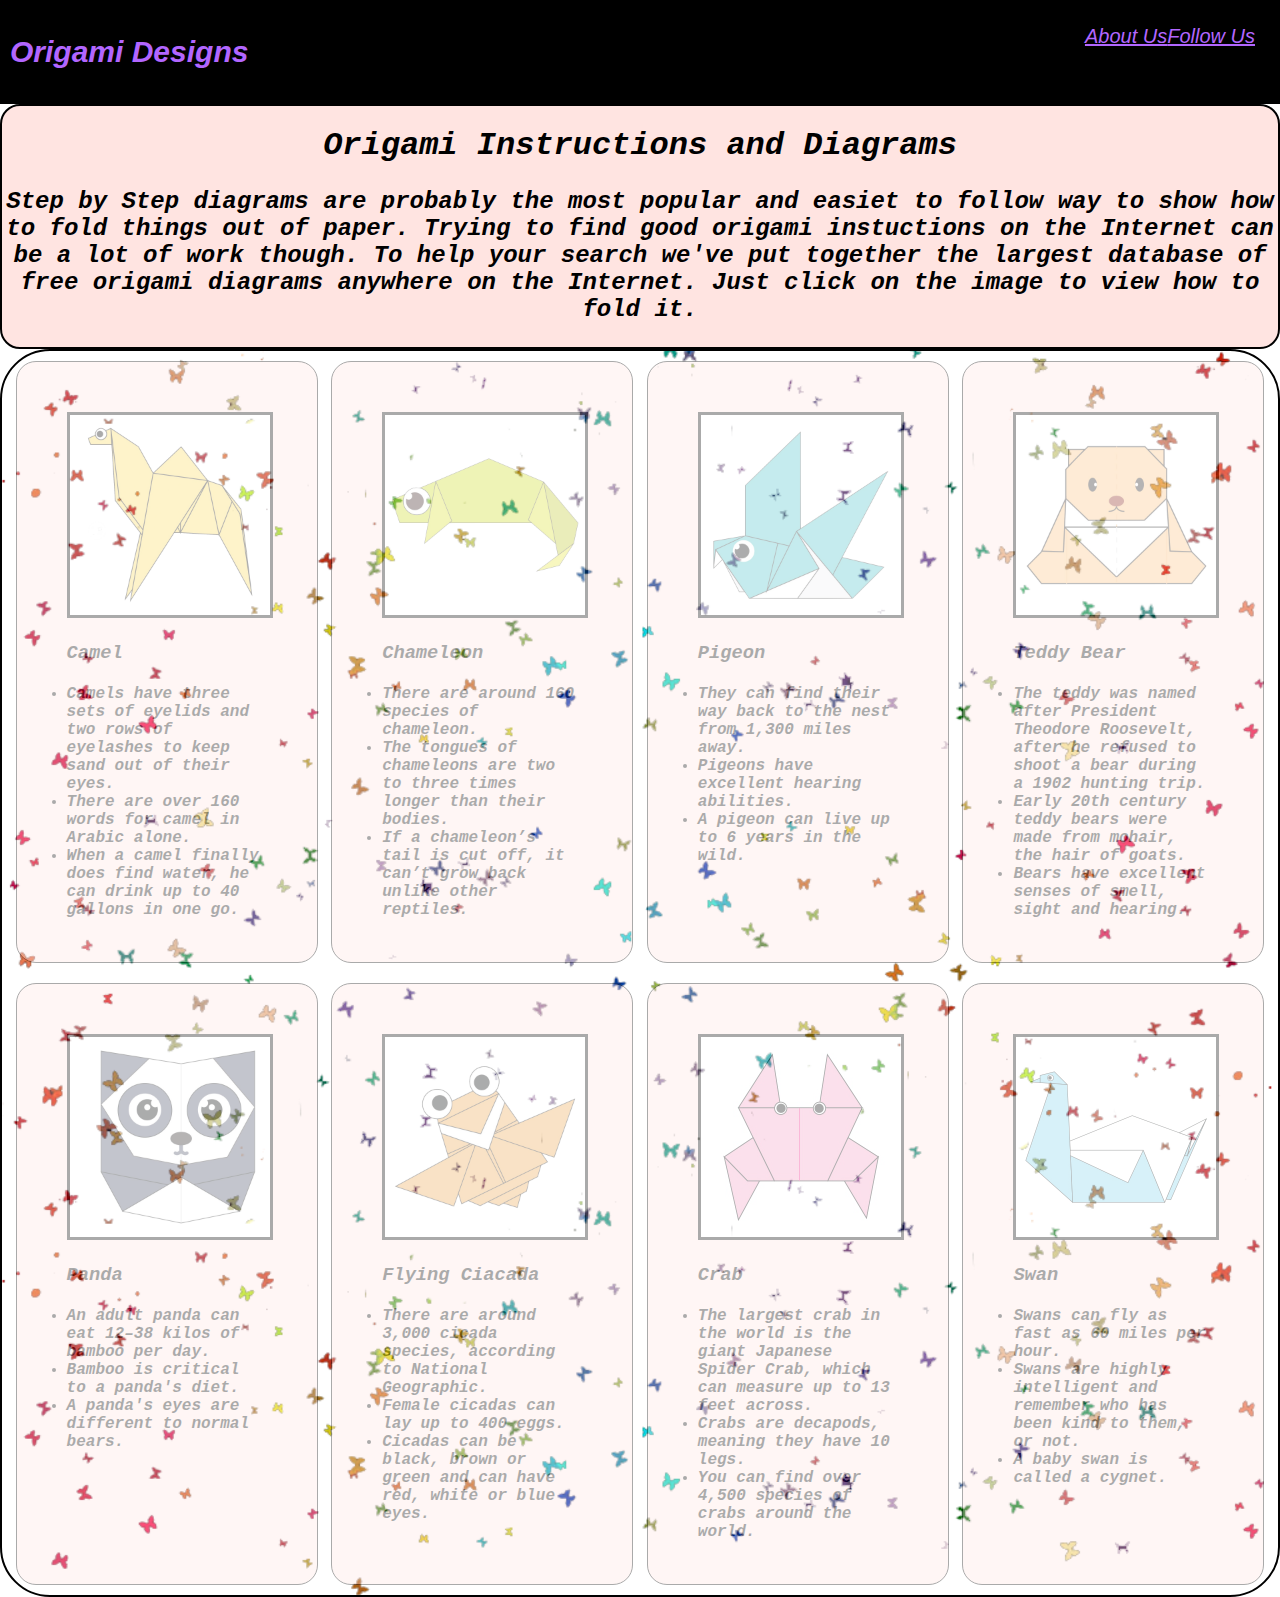
<file: index.html>
<!DOCTYPE html>
<html>
    <head>
        <title> Origami Designs</title>
        <link rel="styleSheet" type="text/css" href="style.css"\>
    </head>
    <body>

        <div class = "header">
          <center><h2> Origami Designs </h2></center>

            <div class = "menu">
                <a href = "about.html"> About Us </a><br>
                <a href = "follow.html"> Follow Us</a><br>
            </div>
        </div>

        <div class = "intro">
           <center> <h1> Origami Instructions and Diagrams </h1>
            <h2><p>Step by Step diagrams are probably the most popular and easiet to follow way to show how to fold things out of paper.
               Trying to find good origami instuctions on the Internet can be a lot of work though. To help your search we've put
               together the largest database of free origami diagrams anywhere on the Internet. Just click on the image to view how to
               fold it.
            </p></h2></center>
        </div>

        <div class = "grid">
         
            <div class = "camel">
                <a href = "http://origami.me/camel/"><img src = "images/camel.png" width = 200 height = 200 /></a>
                <h3> Camel </h3>

                <h4>
                    <li> Camels have three sets of eyelids and two rows of eyelashes to keep sand out of their eyes. </li> 
                    <li> There are over 160 words for camel in Arabic alone. </li> 
                    <li> When a camel finally does find water, he can drink up to 40 gallons in one go. </li></h4>
               
            </div>

            <div class = "chameleon">
                <a href = "http://origami.me/chameleon/"><img src = "images/chameleon.png" width = 200 height = 200 /></a>
                <h3> Chameleon </h3>

                <h4>
                    <li> There are around 160 species of chameleon. </li> 
                    <li> The tongues of chameleons are two to three times longer than their bodies. </li> 
                    <li> If a chameleon’s tail is cut off, it can’t grow back unlike other reptiles. </li></h4>
              
            </div>

            <div class = "pigeon">
                <a href = "http://origami.me/pigeon/"><img src = "images/pigeon.png" width = 200 height = 200 /></a>
                <h3> Pigeon </h3>

                <h4>
                    <li> They can find their way back to the nest from 1,300 miles away. </li> 
                    <li> Pigeons have excellent hearing abilities. </li> 
                    <li> A pigeon can live up to 6 years in the wild. </li></h4>
               
            </div>

            <div class = "teddy-bear">
                <a href = "http://origami.me/teddy-bear/"><img src = "images/teddy.png" width = 200 height = 200 /></a>
                <h3> Teddy Bear </h3>

                <h4>
                    <li> The teddy was named after President Theodore Roosevelt, after he refused to shoot a bear during a 1902 hunting trip. </li> 
                    <li> Early 20th century teddy bears were made from mohair, the hair of goats. </li> 
                    <li> Bears have excellent senses of smell, sight and hearing. </li></h4>
              
            </div>

            <div class = "panda">
                <a href = "http://origami.me/panda/"><img src = "images/panda.png" width = 200 height = 200 /></a>
                <h3> Panda </h3>

                <h4>
                    <li> An adult panda can eat 12–38 kilos of bamboo per day. </li> 
                    <li> Bamboo is critical to a panda's diet. </li> 
                    <li> A panda's eyes are different to normal bears. </li></h4>
             
            </div>

            <div class = "flying-cicada">
                <a href = "http://origami.me/flying-cicada/"><img src = "images/cicada.png" width = 200 height = 200 /></a>
                <h3> Flying Ciacada </h3>

                <h4>
                    <li> There are around 3,000 cicada species, according to National Geographic. </li> 
                    <li> Female cicadas can lay up to 400 eggs. </li> 
                    <li> Cicadas can be black, brown or green and can have red, white or blue eyes. </li></h4>
               
            </div>
            
            <div class = "crab">
                <a href = "http://origami.me/crab-2/"><img src = "images/crab.jpg" width = 200 height = 200 /></a>
                <h3> Crab </h3>

                <h4>
                    <li> The largest crab in the world is the giant Japanese Spider Crab, which can measure up to 13 feet across. </li> 
                    <li> Crabs are decapods, meaning they have 10 legs.  </li> 
                    <li> You can find over 4,500 species of crabs around the world. </li></h4>
               
            </div>

            <div class = "swan">
                <a href = "http://origami.me/swan/"><img src = "images/swan.jpg" width = 200 height = 200 /></a>
                <h3> Swan </h3>

                <h4>
                    <li> Swans can fly as fast as 60 miles per hour. </li> 
                    <li> Swans are highly intelligent and remember who has been kind to them, or not.  </li> 
                    <li> A baby swan is called a cygnet. </li></h4>
               
            </div>

        </div>

    </body>
</html>
</file>
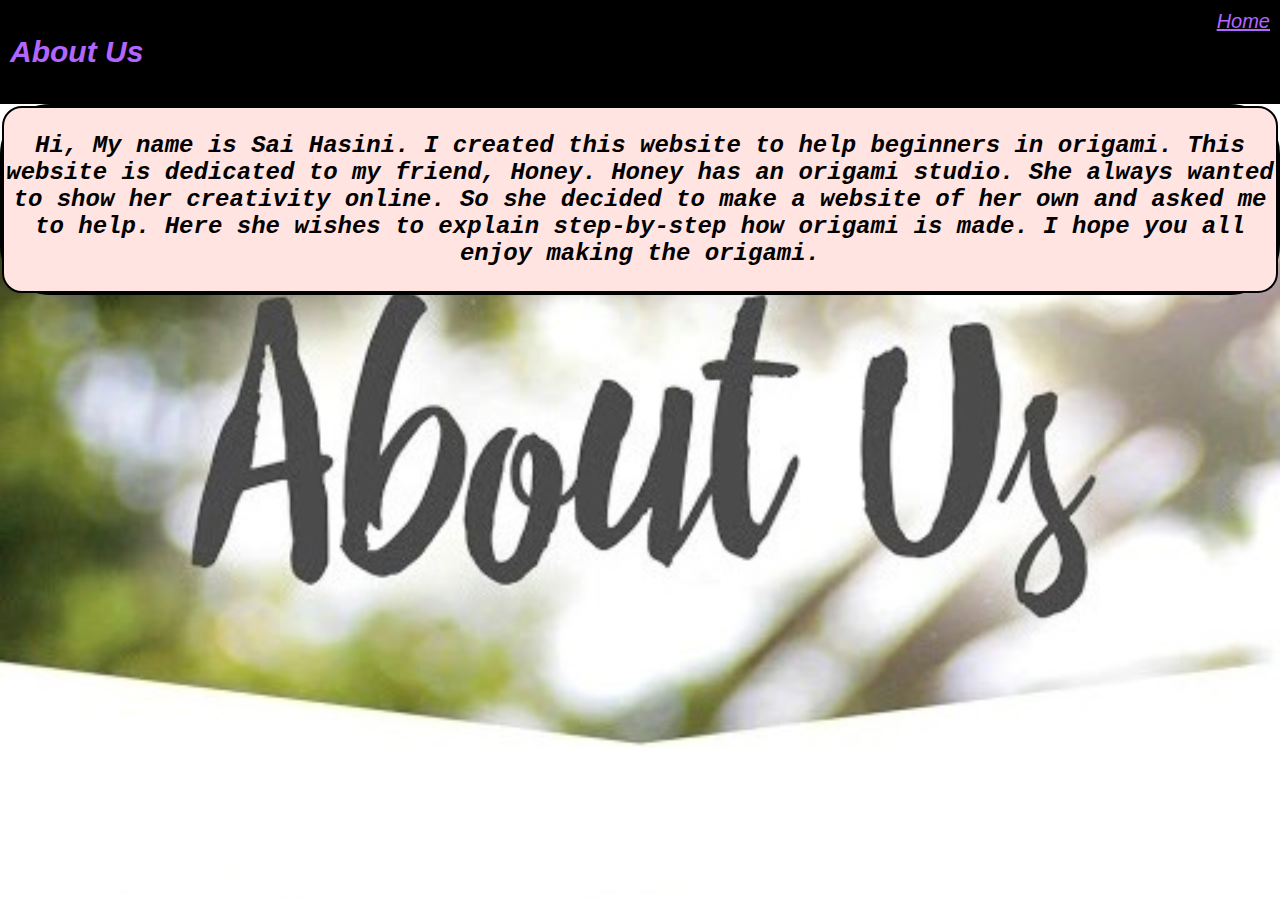
<file: about.html>
<!DOCTYPE html>
<html>

    <head>
        <title>
            Origami Designs / About Us
        </title>
        <link rel="styleSheet" type="text/css" href="about.css"\>
    </head>

    <body>

        <div class = "header">
            <center><h2> About Us </h2></center>
            <a href = "index.html"> Home </a>
        </div>
        
        <div class = "grid">

            <div class = "intro">
              <center><h2><p> Hi, My name is Sai Hasini. I created this website to help beginners in origami.
                    This website is dedicated to my friend, Honey. Honey has an origami studio.
                    She always wanted to show her creativity online. So she decided to make 
                    a website of her own and asked me to help. Here she wishes to explain 
                    step-by-step how origami is made. I hope you all enjoy making the origami.
                </p></h2></center>
           </div>

        </div>

    </body>

</html>
</file>
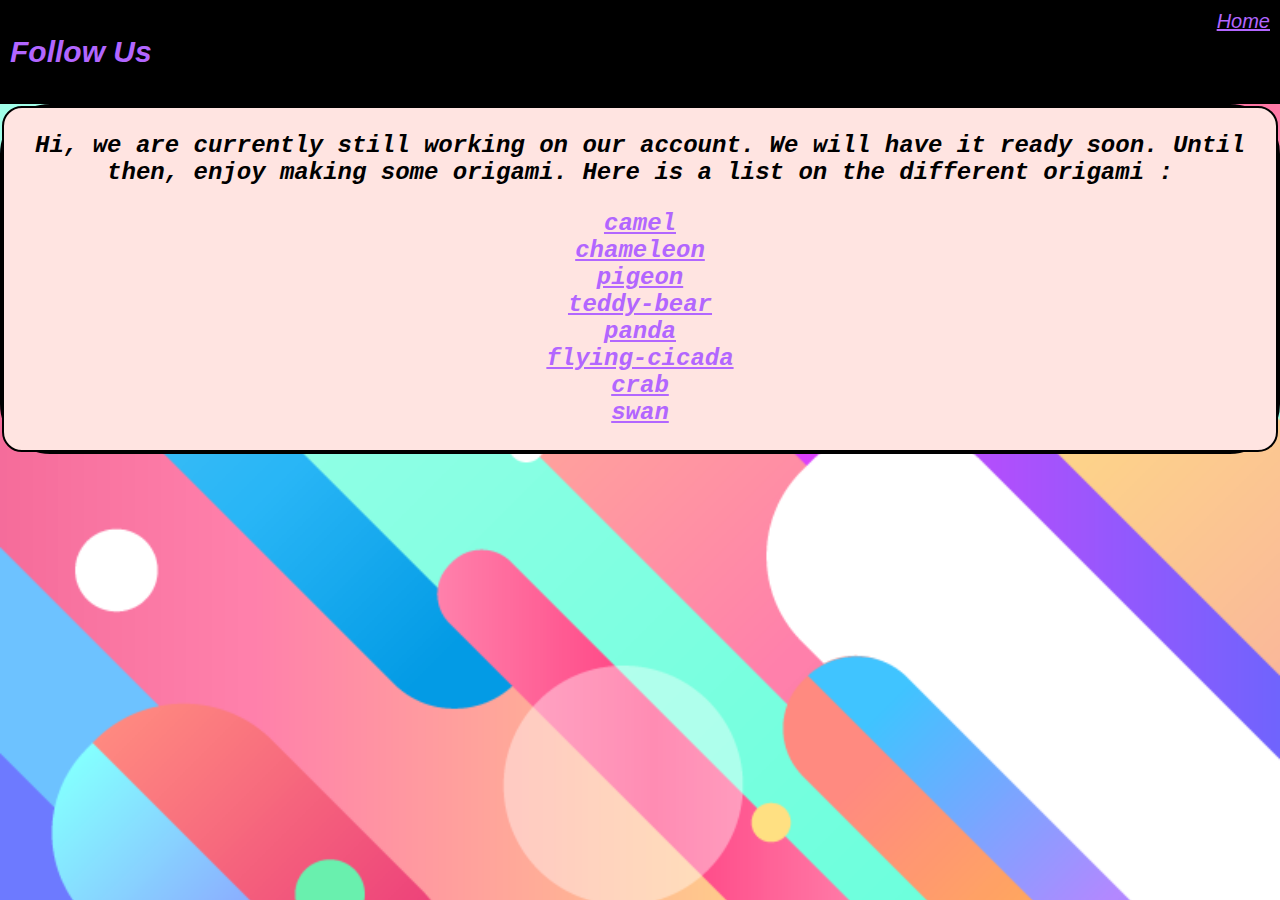
<file: follow.html>
<!DOCTYPE html>
<html>
    <head>

        <title> Origami Designs / Follow Us </title>
        <link rel="styleSheet" type="text/css" href="follow.css"\>

    </head>
    
    <body>

        <div class = "header">
           <center><h2> Follow Us </h2></center>
            <a href = "index.html"> Home </a>
        </div>
        
        <div class = "grid">

            <div class = "intro">
                <center><h2><p> Hi, we are currently still working on our account.
                    We will have it ready soon. Until then, enjoy making 
                    some origami. Here is a list on the different origami :

                    
                        <li><a href = "http://origami.me/camel/"> camel </a></li>
                        <li><a href = "http://origami.me/chameleon/"> chameleon </a></li>
                        <li><a href = "http://origami.me/pigeon/"> pigeon </a></li>
                        <li><a href = "http://origami.me/teddy-bear/"> teddy-bear </a></li>
                        <li><a href = "http://origami.me/panda/"> panda </a></li>
                        <li><a href = "http://origami.me/flying-cicada/"> flying-cicada </a></li>
                        <li><a href = "http://origami.me/crab-2/"> crab </a></li>
                        <li><a href = "http://origami.me/swan/"> swan </a></li>
                    
                </p></h2></center>
            </div>
            
        </div>

    </body>
</html>
</file>
<file: style.css>
img {
    border: solid;
    border-color: black;
}

.header {  
    display: flex;
    justify-content: space-between;
    background-color: #000000;
    padding: 10px;
    font-size: 20px;
    font-family: sans-serif;
    font-weight: 400;
    color: #b266ff;
    
}

.grid {
    display: flex;
    flex-wrap: wrap;
    justify-content: space-evenly;
    border: 2px solid #000000;
    border-radius: 50px;
  }

.camel {
    border: 1px solid black;
    border-radius: 20px;
    margin-top: 10px;
    margin-bottom: 10px;
    width: 200px;
    height: 500px;
    padding: 50px;
    background-color: mistyrose;
    opacity: 0.33;
}

.camel:hover {
    opacity: 1;
}

.chameleon {
    border: 1px solid black;
    border-radius: 20px;
    margin-top: 10px;
    margin-bottom: 10px;
    width: 200px;
    height: 500px;
    padding: 50px;
    background-color: mistyrose;
    opacity: 0.33;
}

.chameleon:hover {
    opacity: 1;
}

.pigeon {
    border: 1px solid black;
    border-radius: 20px;
    margin-top: 10px;
    margin-bottom: 10px;
    width: 200px;
    height: 500px;
    padding: 50px;
    background-color: mistyrose;
    opacity: 0.33;
}    

.pigeon:hover {
    opacity: 1;
}

.teddy-bear {
    border: 1px solid black;
    border-radius: 20px;
    margin-top: 10px;
    margin-bottom: 10px;
    width: 200px;
    height: 500px;
    padding: 50px;
    background-color: mistyrose;
    opacity: 0.33;
}

.teddy-bear:hover {
    opacity: 1;
}

.panda {
    border: 1px solid black;
    border-radius: 20px;
    margin-top: 10px;
    margin-bottom: 10px;
    width: 200px;
    height: 500px;
    padding: 50px;
    background-color: mistyrose;
    opacity: 0.33;
}

.panda:hover {
    opacity: 1;
}

.flying-cicada {
    border: 1px solid black;
    border-radius: 20px;
    margin-top: 10px;
    margin-bottom: 10px;
    width: 200px;
    height: 500px;
    padding: 50px;
    background-color: mistyrose;
    opacity: 0.33;
}

.flying-cicada:hover {
    opacity: 1;
}

.crab {
    border: 1px solid black;
    border-radius: 20px;
    margin-top: 10px;
    margin-bottom: 10px;
    width: 200px;
    height: 500px;
    padding: 50px;
    background-color: mistyrose;
    opacity: 0.33;
}

.crab:hover {
    opacity: 1;
}

.swan {
    border: 1px solid black;
    border-radius: 20px;
    margin-top: 10px;
    margin-bottom: 10px;
    width: 200px;
    height: 500px;
    padding: 50px;
    background-color: mistyrose;
    opacity: 0.33;
}

.swan:hover {
    opacity: 1;
}

body {
    background-image: url("images/bg.png");
    background-size: 100%;
    font-family: 'Courier New', Courier, monospace;
    font-style: italic;
    font-size: medium;
    margin: 0px;
}

.intro {
    background-color: mistyrose;
    border: 2px solid black;
    border-radius: 20px;
}

a:link{
    color: #b266ff;
}

a:visited{
    color: #b266ff;
}

.menu{
    display: flex;
    justify-content: space-between;
    background-color: #000000;
    padding: 15px;
    font-size: 20px;
    font-family: sans-serif;
    font-weight: 400;
    color: #ffffff;
}
</file>
<file: about.css>
.header {  
    display: flex;
    justify-content: space-between;
    background-color: #000000;
    padding: 10px;
    font-size: 20px;
    font-family: sans-serif;
    font-weight: 400;
    color: #b266ff;
    
}

.grid {
    display: flex;
    flex-wrap: wrap;
    justify-content: space-evenly;
    border: 2px solid #000000;
    border-radius: 50px;
}

.intro {
    background-color: mistyrose;
    border: 2px solid black;
    border-radius: 20px;
}

a:link{
    color: #B266FF;
}

a:visited{
    color: #B266FF;
}

body {
    background-image: url("images/aboutus.jpg");
    background-size: 100%;
    font-family: 'Courier New', Courier, monospace;
    font-style: italic;
    font-size: medium;
    margin: 0px;
}
</file>
<file: follow.css>
.header {  
    display: flex;
    justify-content: space-between;
    background-color: #000000;
    padding: 10px;
    font-size: 20px;
    font-family: sans-serif;
    font-weight: 400;
    color: #b266ff;   
}

.grid {
    display: flex;
    flex-wrap: wrap;
    justify-content: space-evenly;
    border: 2px solid #000000;
    border-radius: 50px;
}

.intro {
    background-color: mistyrose;
    border: 2px solid black;
    border-radius: 20px;
}

a:link{
    color: #B266FF;;
}

a:visited{
    color: #B266FF;
}

body {
    background-image: url("images/followus.png");
    background-size: 100%;
    font-family: 'Courier New', Courier, monospace;
    font-style: italic;
    font-size: medium;
    margin: 0px;
}
</file>
